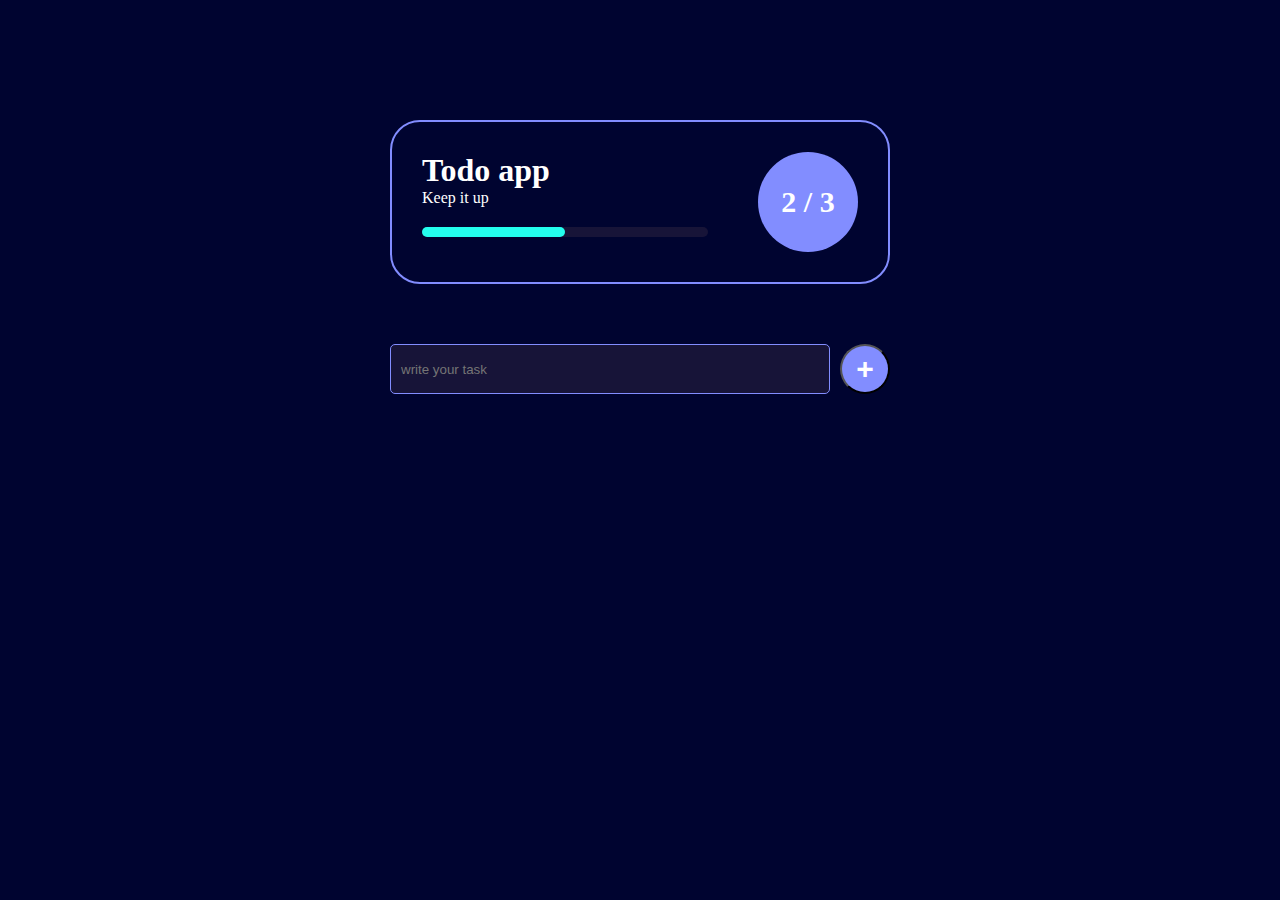
<file: index.html>
<!DOCTYPE html>
<html lang="en">
    <head>
        <meta charset="utf-8">
        <meta name="viewport" content="width=device-width, initial-scale=1.0">
        <link rel="stylesheet" href="style.css">
        <title>To do list</title>
    </head>
    <body>
        <div class="container">
            <div class="stats-container">
                <div class="details">
                    <h1>Todo app</h1>
                    <p>Keep it up</p>
                    <div id="progress-bar">
                        <div id="progress">

                        </div>
                    </div>
                    
                </div>
                <div class="stats-number">
                    <p id="numbers"><span>2 / 3</span></p>
                </div>
            </div>

            <form action="">
                <input type="text" id="input-box" placeholder="write your task">
                <button onclick="addTask()" >+</button>
            </form>

            <ul id="tasklist"></ul>
        </div>
        <script src="./app.js"></script>
    </body>
</html>
</file>
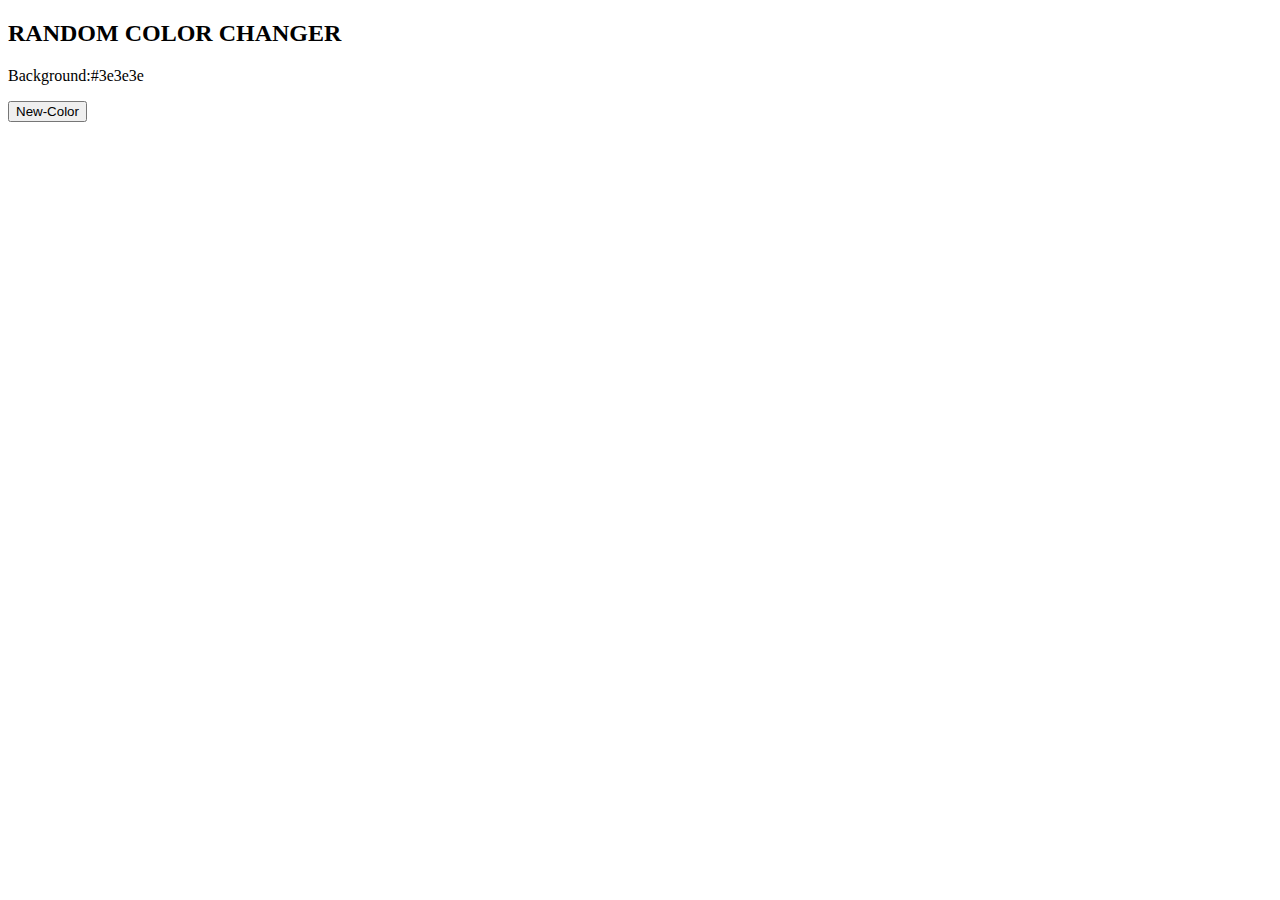
<file: test/index.html>
<!DOCTYPE html>
<html lang="en">
    <head>
        <meta charset="utf-8">
        <meta name="viewport" content="width=device-width, initial-scale=1.0">
        <title>Random color changer</title>
    </head>
    <body>
        <div class="container">
            <h2>RANDOM COLOR CHANGER</h2>
            <P>Background:<span>#3e3e3e</span></P>
            <button>New-Color</button>
        </div>
       
    </body>
</html>
</file>
<file: style.css>
*{
    margin:0;
    padding:0;
    box-sizing: border-box;
}
:root{
    --background:#000430;
    --secondaryBackground:#171438;
    --text:#fff;
    --purple:#828dff;
    --teal:#24feee;
}
body{
    background-color: var(--background);
    color:var(--text);
}
.container{
    display: flex;
    align-items: center;
    justify-content: center;
    flex-direction: column;
    margin-top: 120px;
    margin:120px auto 120px auto ;
    max-width: 500px;
}
.stats-container{
    padding:30px;
    border: 2px solid var(--purple);
    border-radius: 30px;
    display: flex;
    justify-content: space-between;
    gap:50px;
    width: 100%; 
}
.details{
    width: 100%;
}

#progress-bar{
    width: 100%;
    height: 10px;
    background: var(--secondaryBackground);
    margin-top: 20px;
    border-radius: 5px;
}
#progress{
    width:50%;
    height: 10px;
    border-radius: 5px;
    background-color: var(--teal);
    transition: all 0.3s ease;
}

#numbers{
    width:100px;
    height: 100px;
    background-color: var(--purple);
    display: flex;
    align-items: center;
    justify-content: center;
    font-size: 30px;
    border-radius: 50%;
    font-weight: bold;
    
}
form{
    margin-top: 60px;
    width:100%;
    display: flex;
    gap:10px;
}
input{
    flex:1;
    padding: 10px;
    background: var(--secondaryBackground);
    border:1px solid var(--purple);
    border-radius: 5px;
    color:var(--text);
    outline: none;
}
button{
    width:50px;
    height:50px;
    border-radius: 50%;
    display: flex;
    justify-content: center;
    align-items: center;
    background-color: var(--purple);
    color:var(--text);
    font-size: 30px;
    font-weight: bold;
    
}
</file>
